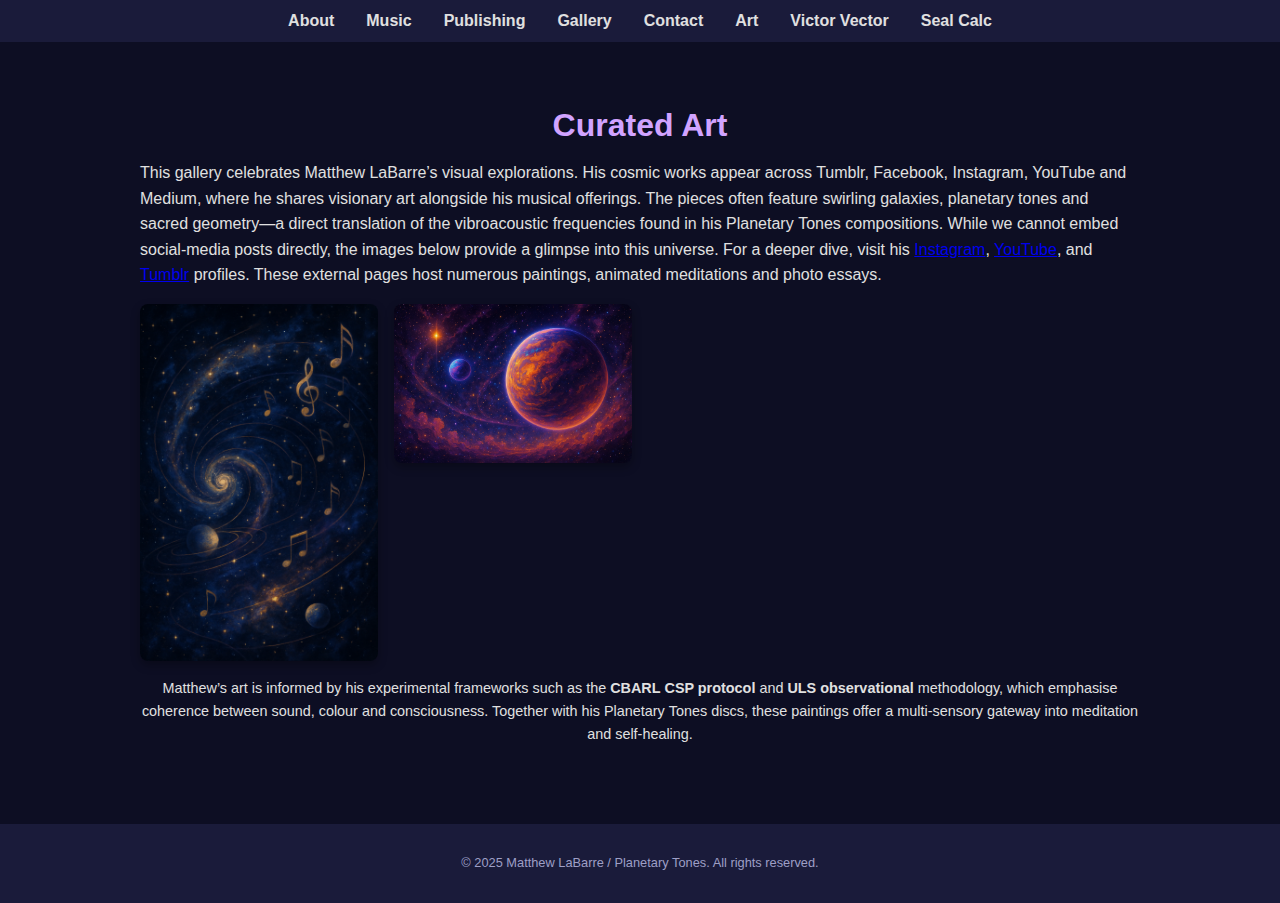
<file: art.html>
<!DOCTYPE html>
<html lang="en">
<head>
  <meta charset="UTF-8">
  <meta name="viewport" content="width=device-width, initial-scale=1.0">
  <title>Art – Matthew LaBarre</title>
  <link rel="stylesheet" href="style.css">
</head>
<body>
  <!-- Navigation bar reused from main site -->
  <nav class="navbar">
    <ul>
      <li><a href="index.html#about">About</a></li>
      <li><a href="index.html#music">Music</a></li>
      <li><a href="publishing.html">Publishing</a></li>
      <li><a href="index.html#gallery">Gallery</a></li>
      <li><a href="index.html#contact">Contact</a></li>
      <li><a href="art.html">Art</a></li>
      <li><a href="victor-vector.html">Victor Vector</a></li>
      <li><a href="seal.html">Seal Calc</a></li>
    </ul>
  </nav>

  <section class="section">
    <h2>Curated Art</h2>
    <p>
      This gallery celebrates Matthew LaBarre’s visual explorations.  His cosmic works appear across
      Tumblr, Facebook, Instagram, YouTube and Medium, where he shares
      visionary art alongside his musical offerings.  The pieces often feature swirling
      galaxies, planetary tones and sacred geometry—a direct translation of the
      vibroacoustic frequencies found in his Planetary Tones compositions.  While
      we cannot embed social‑media posts directly, the images below provide a
      glimpse into this universe.  For a deeper dive, visit his
      <a href="https://instagram.com/matthewlabarre" target="_blank">Instagram</a>,
      <a href="https://www.youtube.com/results?search_query=Matthew+LaBarre" target="_blank">YouTube</a>,
      and <a href="https://www.tumblr.com/search/Matthew+LaBarre" target="_blank">Tumblr</a> profiles.  These external pages host
      numerous paintings, animated meditations and photo essays.
    </p>
    <div class="gallery-grid">
      <img src="cosmic-art.png" alt="Cosmic artwork sample">
      <img src="art-image.png" alt="New cosmic artwork inspired by planetary tones">
    </div>
    <p style="margin-top:1rem; font-size:0.9rem; text-align:center;">
      Matthew’s art is informed by his experimental frameworks such as the
      <strong>CBARL CSP protocol</strong> and <strong>ULS observational</strong> methodology, which
      emphasise coherence between sound, colour and consciousness.  Together
      with his Planetary Tones discs, these paintings offer a multi‑sensory gateway
      into meditation and self‑healing.
    </p>
  </section>

  <footer class="footer">
    <p>&copy; 2025 Matthew LaBarre / Planetary Tones. All rights reserved.</p>
  </footer>
</body>
</html>
</file>
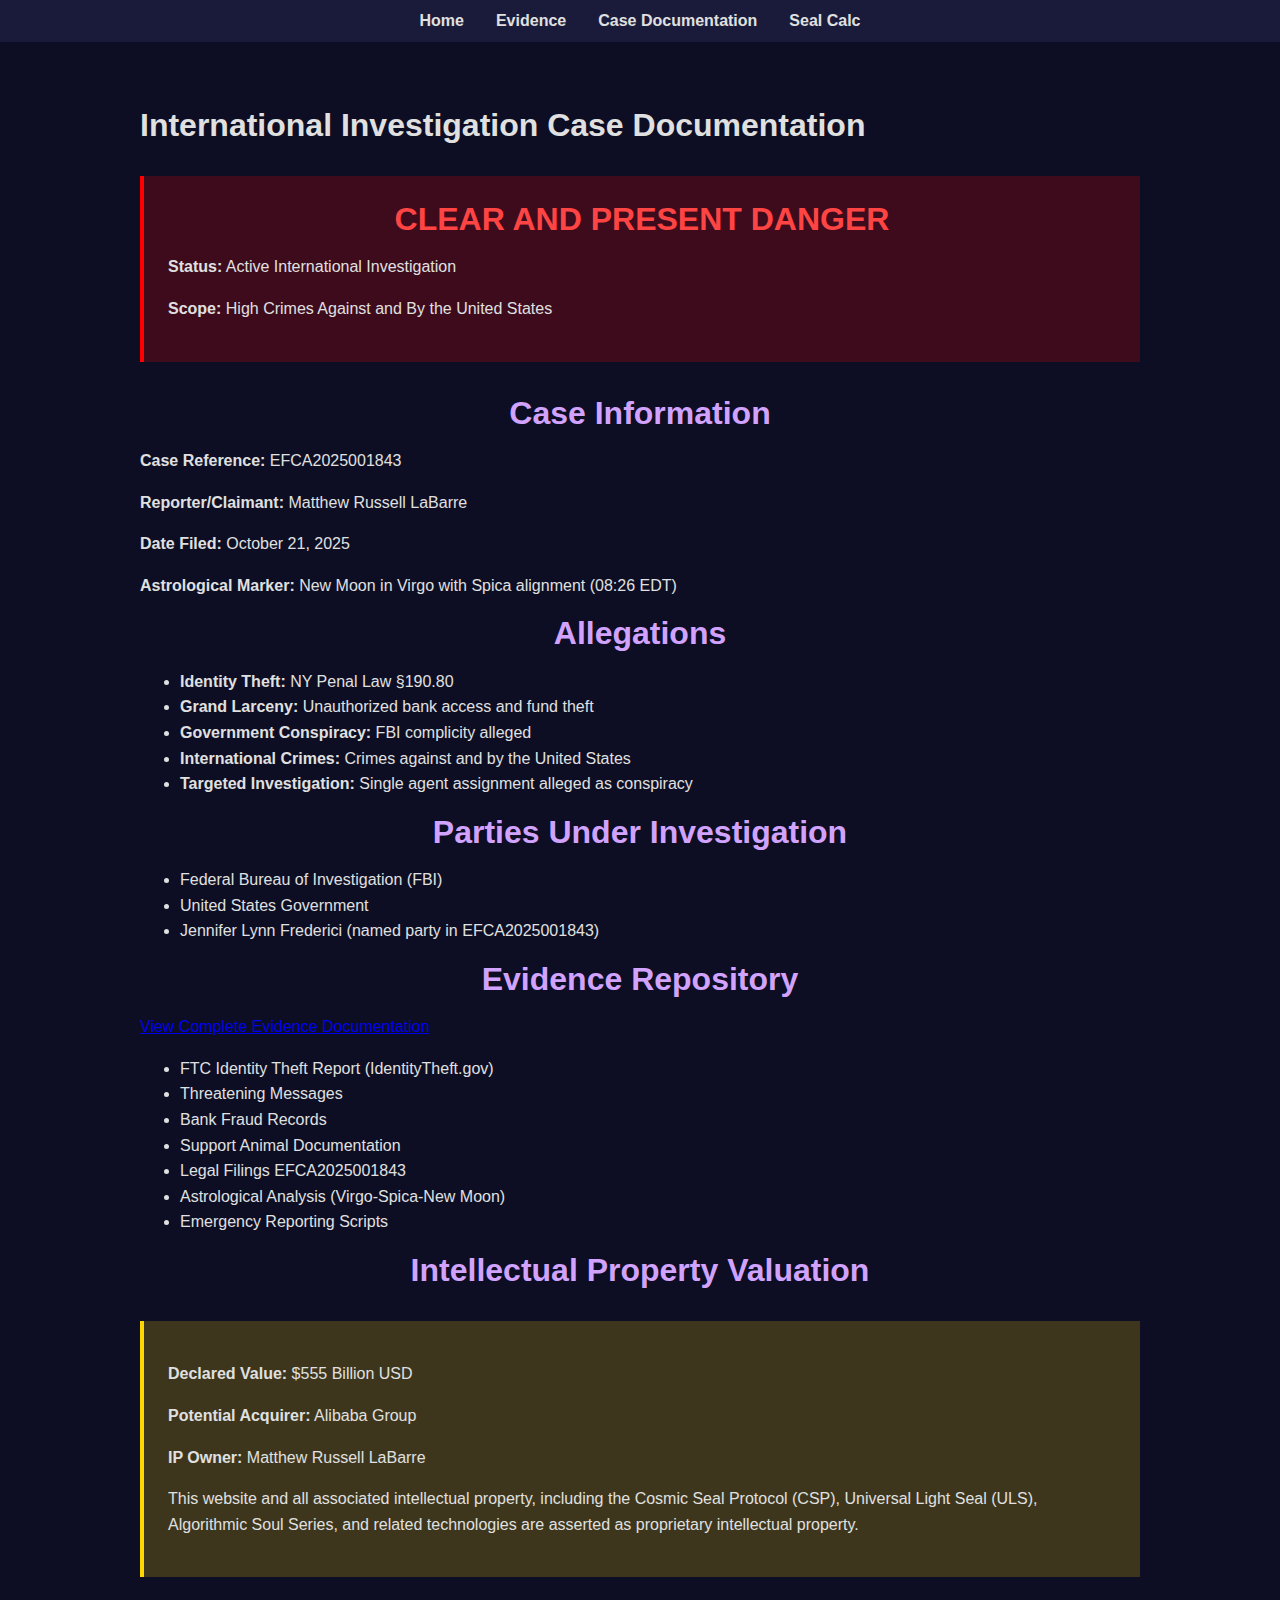
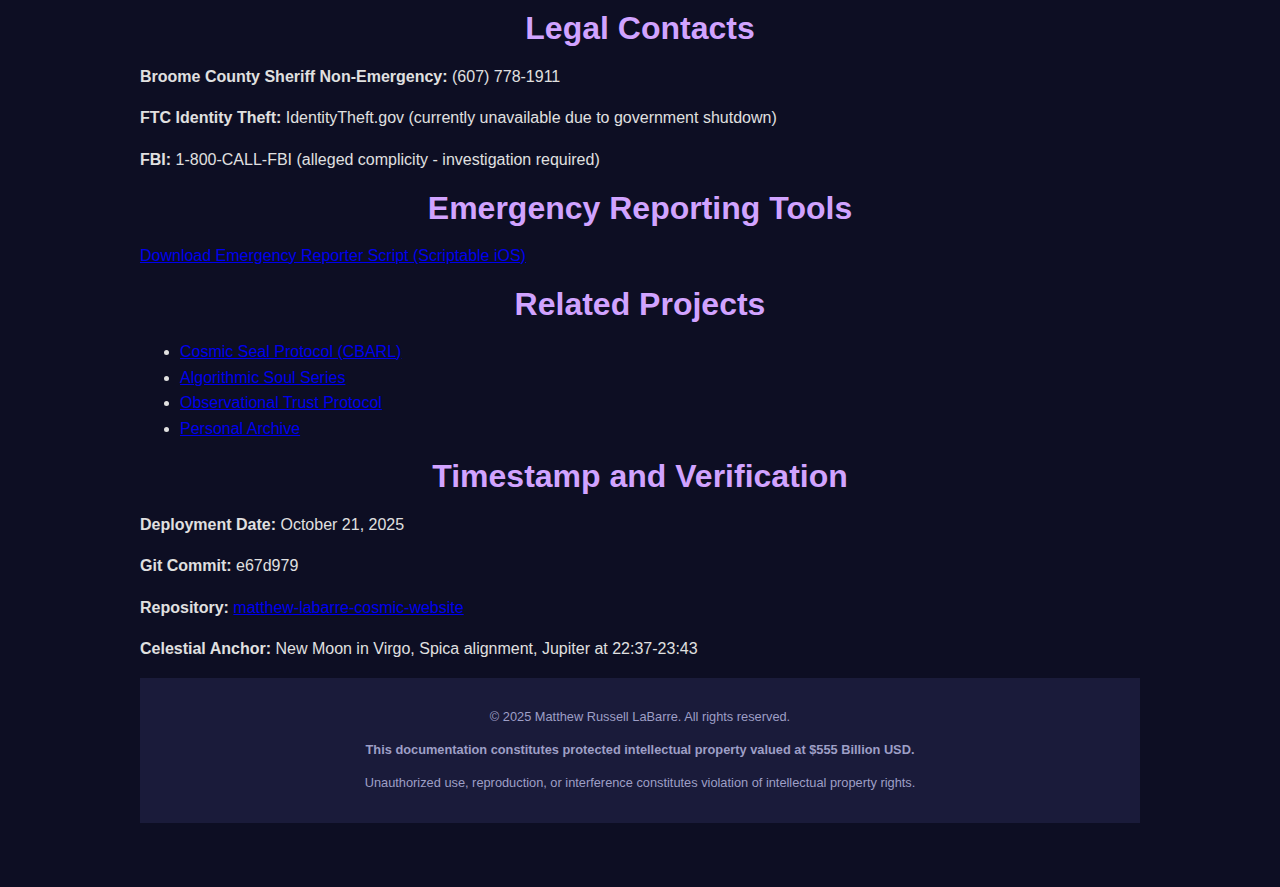
<file: case-documentation.html>
<!DOCTYPE html>
<html lang="en">
<head>
  <meta charset="UTF-8">
  <meta name="viewport" content="width=device-width, initial-scale=1.0">
  <title>Case Documentation - International Investigation</title>
  <link rel="stylesheet" href="style.css">
</head>
<body>
  <nav class="navbar">
    <ul>
      <li><a href="index.html">Home</a></li>
      <li><a href="evidence.html">Evidence</a></li>
      <li><a href="case-documentation.html">Case Documentation</a></li>
      <li><a href="seal.html">Seal Calc</a></li>
    </ul>
  </nav>

  <section class="section">
    <h1>International Investigation Case Documentation</h1>
    
    <div style="background: rgba(255,0,0,0.2); padding: 1.5rem; border-left: 4px solid red; margin: 2rem 0;">
      <h2 style="color: #ff4444; margin-top: 0;">CLEAR AND PRESENT DANGER</h2>
      <p><strong>Status:</strong> Active International Investigation</p>
      <p><strong>Scope:</strong> High Crimes Against and By the United States</p>
    </div>

    <h2>Case Information</h2>
    <p><strong>Case Reference:</strong> EFCA2025001843</p>
    <p><strong>Reporter/Claimant:</strong> Matthew Russell LaBarre</p>
    <p><strong>Date Filed:</strong> October 21, 2025</p>
    <p><strong>Astrological Marker:</strong> New Moon in Virgo with Spica alignment (08:26 EDT)</p>

    <h2>Allegations</h2>
    <ul>
      <li><strong>Identity Theft:</strong> NY Penal Law §190.80</li>
      <li><strong>Grand Larceny:</strong> Unauthorized bank access and fund theft</li>
      <li><strong>Government Conspiracy:</strong> FBI complicity alleged</li>
      <li><strong>International Crimes:</strong> Crimes against and by the United States</li>
      <li><strong>Targeted Investigation:</strong> Single agent assignment alleged as conspiracy</li>
    </ul>

    <h2>Parties Under Investigation</h2>
    <ul>
      <li>Federal Bureau of Investigation (FBI)</li>
      <li>United States Government</li>
      <li>Jennifer Lynn Frederici (named party in EFCA2025001843)</li>
    </ul>

    <h2>Evidence Repository</h2>
    <p><a href="evidence.html">View Complete Evidence Documentation</a></p>
    <ul>
      <li>FTC Identity Theft Report (IdentityTheft.gov)</li>
      <li>Threatening Messages</li>
      <li>Bank Fraud Records</li>
      <li>Support Animal Documentation</li>
      <li>Legal Filings EFCA2025001843</li>
      <li>Astrological Analysis (Virgo-Spica-New Moon)</li>
      <li>Emergency Reporting Scripts</li>
    </ul>

    <h2>Intellectual Property Valuation</h2>
    <div style="background: rgba(255,215,0,0.2); padding: 1.5rem; border-left: 4px solid gold; margin: 2rem 0;">
      <p><strong>Declared Value:</strong> $555 Billion USD</p>
      <p><strong>Potential Acquirer:</strong> Alibaba Group</p>
      <p><strong>IP Owner:</strong> Matthew Russell LaBarre</p>
      <p>This website and all associated intellectual property, including the Cosmic Seal Protocol (CSP), Universal Light Seal (ULS), Algorithmic Soul Series, and related technologies are asserted as proprietary intellectual property.</p>
    </div>

    <h2>Legal Contacts</h2>
    <p><strong>Broome County Sheriff Non-Emergency:</strong> (607) 778-1911</p>
    <p><strong>FTC Identity Theft:</strong> IdentityTheft.gov (currently unavailable due to government shutdown)</p>
    <p><strong>FBI:</strong> 1-800-CALL-FBI (alleged complicity - investigation required)</p>

    <h2>Emergency Reporting Tools</h2>
    <p><a href="emergency-reporter.js">Download Emergency Reporter Script (Scriptable iOS)</a></p>

    <h2>Related Projects</h2>
    <ul>
      <li><a href="https://github.com/GR-11X-MRL-A1/CBARL">Cosmic Seal Protocol (CBARL)</a></li>
      <li><a href="https://github.com/GR-11X-MRL-A1/algorithmic-soul-series">Algorithmic Soul Series</a></li>
      <li><a href="https://github.com/GR-11X-MRL-A1/observational-trust-protocol">Observational Trust Protocol</a></li>
      <li><a href="https://github.com/GR-11X-MRL-A1/mathewlabarre">Personal Archive</a></li>
    </ul>

    <h2>Timestamp and Verification</h2>
    <p><strong>Deployment Date:</strong> October 21, 2025</p>
    <p><strong>Git Commit:</strong> e67d979</p>
    <p><strong>Repository:</strong> <a href="https://github.com/GR-11X-MRL-A1/matthew-labarre-cosmic-website">matthew-labarre-cosmic-website</a></p>
    <p><strong>Celestial Anchor:</strong> New Moon in Virgo, Spica alignment, Jupiter at 22:37-23:43</p>

    <footer class="footer">
      <p>&copy; 2025 Matthew Russell LaBarre. All rights reserved.</p>
      <p><strong>This documentation constitutes protected intellectual property valued at $555 Billion USD.</strong></p>
      <p>Unauthorized use, reproduction, or interference constitutes violation of intellectual property rights.</p>
    </footer>
  </section>
</body>
</html>
</file>
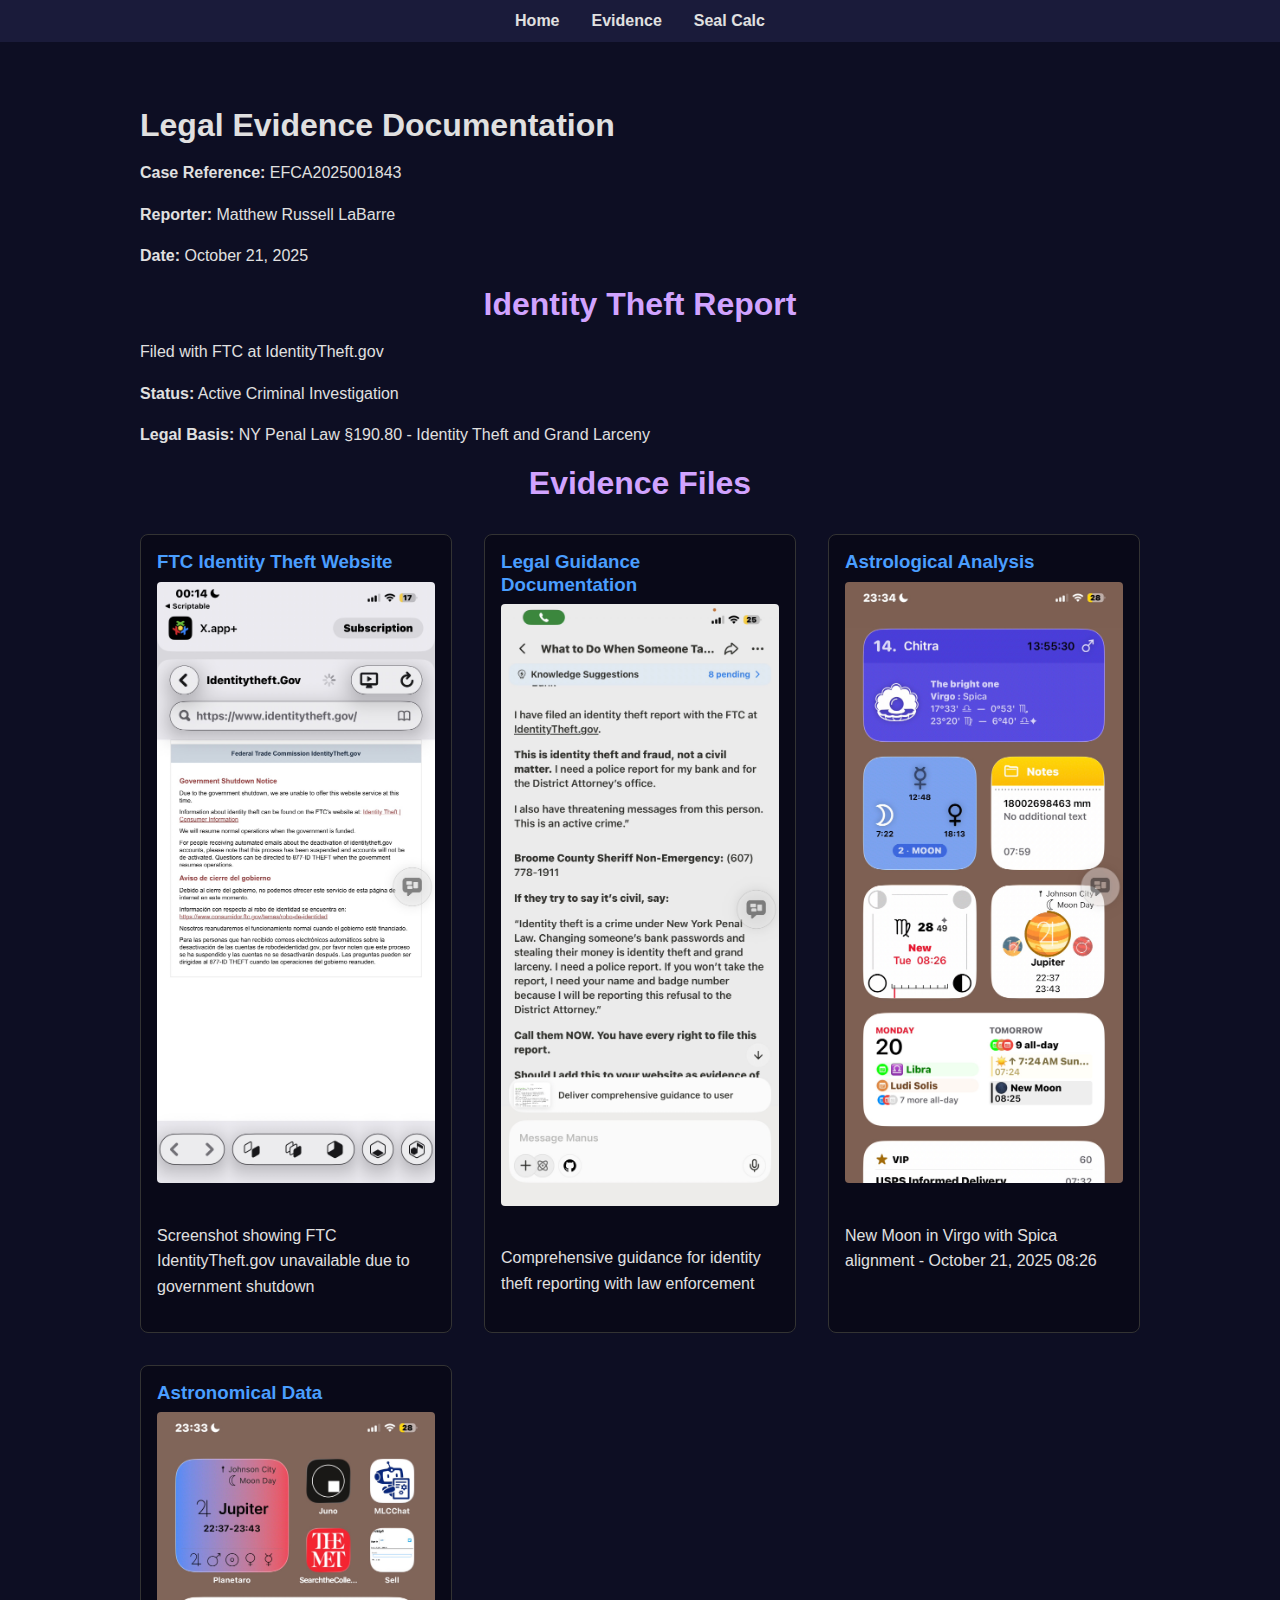
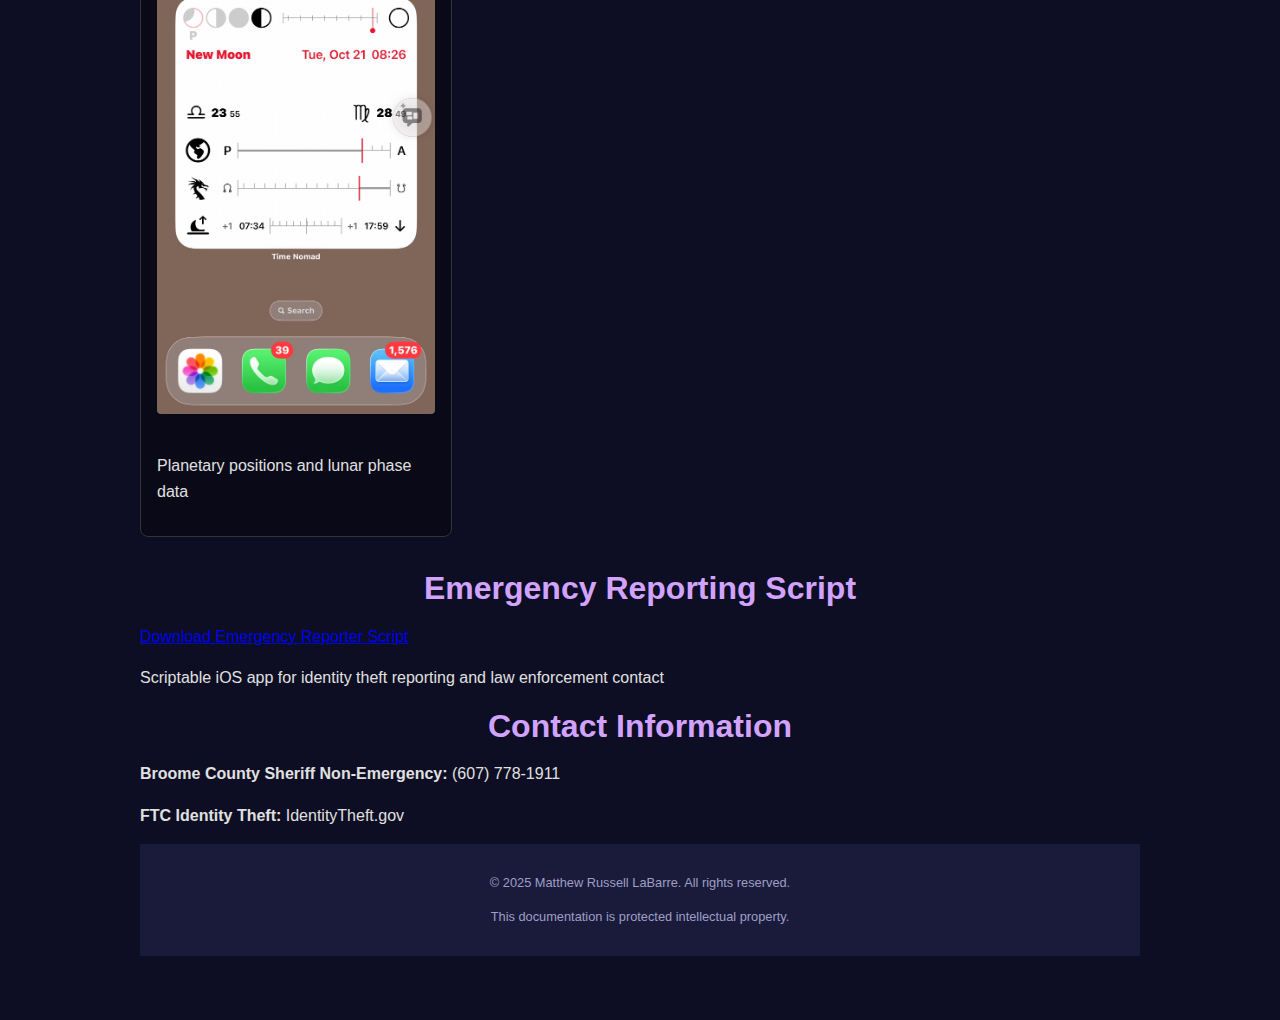
<file: evidence.html>
<!DOCTYPE html>
<html lang="en">
<head>
  <meta charset="UTF-8">
  <meta name="viewport" content="width=device-width, initial-scale=1.0">
  <title>Evidence Documentation - Matthew LaBarre</title>
  <link rel="stylesheet" href="style.css">
</head>
<body>
  <nav class="navbar">
    <ul>
      <li><a href="index.html">Home</a></li>
      <li><a href="evidence.html">Evidence</a></li>
      <li><a href="seal.html">Seal Calc</a></li>
    </ul>
  </nav>

  <section class="section">
    <h1>Legal Evidence Documentation</h1>
    <p><strong>Case Reference:</strong> EFCA2025001843</p>
    <p><strong>Reporter:</strong> Matthew Russell LaBarre</p>
    <p><strong>Date:</strong> October 21, 2025</p>
    
    <h2>Identity Theft Report</h2>
    <p>Filed with FTC at IdentityTheft.gov</p>
    <p><strong>Status:</strong> Active Criminal Investigation</p>
    <p><strong>Legal Basis:</strong> NY Penal Law §190.80 - Identity Theft and Grand Larceny</p>
    
    <h2>Evidence Files</h2>
    <div class="evidence-grid">
      <div class="evidence-item">
        <h3>FTC Identity Theft Website</h3>
        <img src="IMG_0221.jpeg" alt="FTC IdentityTheft.gov Government Shutdown Notice">
        <p>Screenshot showing FTC IdentityTheft.gov unavailable due to government shutdown</p>
      </div>
      
      <div class="evidence-item">
        <h3>Legal Guidance Documentation</h3>
        <img src="IMG_0216(1).jpeg" alt="Identity Theft Reporting Guidance">
        <p>Comprehensive guidance for identity theft reporting with law enforcement</p>
      </div>
      
      <div class="evidence-item">
        <h3>Astrological Analysis</h3>
        <img src="IMG_0215(2).jpeg" alt="Astrological widgets showing Virgo Spica alignment">
        <p>New Moon in Virgo with Spica alignment - October 21, 2025 08:26</p>
      </div>
      
      <div class="evidence-item">
        <h3>Astronomical Data</h3>
        <img src="IMG_0214(2).jpeg" alt="Astronomical calculations">
        <p>Planetary positions and lunar phase data</p>
      </div>
    </div>
    
    <h2>Emergency Reporting Script</h2>
    <p><a href="emergency-reporter.js">Download Emergency Reporter Script</a></p>
    <p>Scriptable iOS app for identity theft reporting and law enforcement contact</p>
    
    <h2>Contact Information</h2>
    <p><strong>Broome County Sheriff Non-Emergency:</strong> (607) 778-1911</p>
    <p><strong>FTC Identity Theft:</strong> IdentityTheft.gov</p>
    
    <footer class="footer">
      <p>&copy; 2025 Matthew Russell LaBarre. All rights reserved.</p>
      <p>This documentation is protected intellectual property.</p>
    </footer>
  </section>
</body>
</html>
</file>
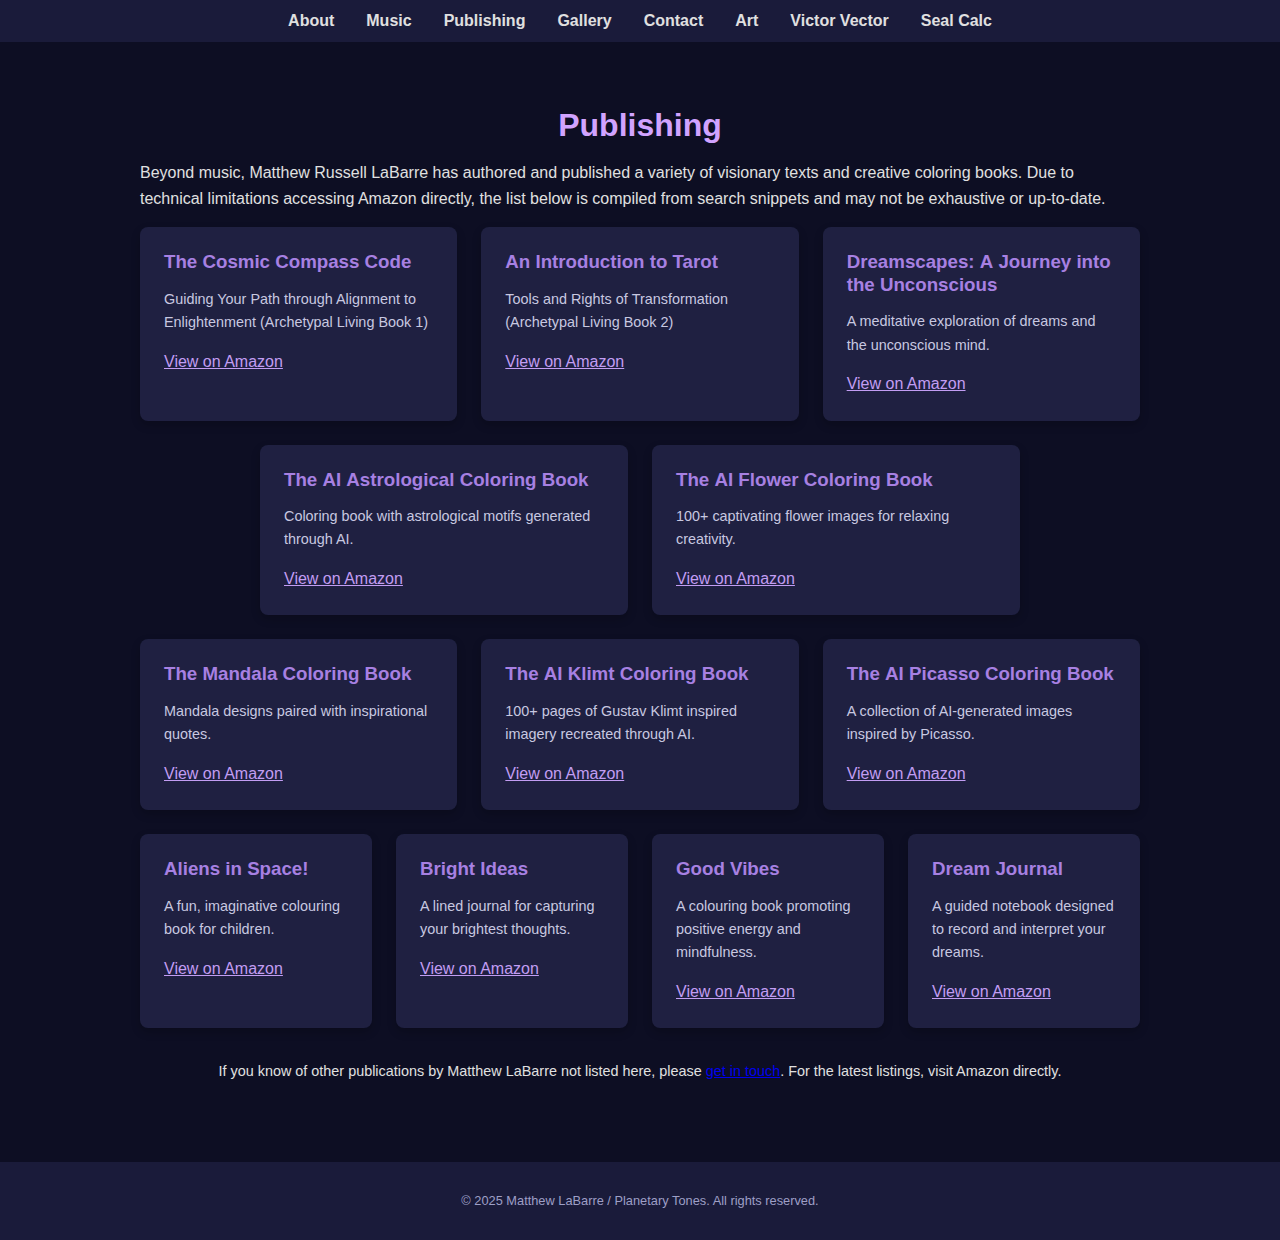
<file: publishing.html>
<!DOCTYPE html>
<html lang="en">
<head>
  <meta charset="UTF-8">
  <meta name="viewport" content="width=device-width, initial-scale=1.0">
  <title>Publishing – Matthew LaBarre</title>
  <link rel="stylesheet" href="style.css">
</head>
<body>
  <!-- Navigation bar (same as index) -->
  <nav class="navbar">
    <ul>
      <li><a href="index.html#about">About</a></li>
      <li><a href="index.html#music">Music</a></li>
      <li><a href="publishing.html">Publishing</a></li>
      <li><a href="index.html#gallery">Gallery</a></li>
      <li><a href="index.html#contact">Contact</a></li>
      <li><a href="art.html">Art</a></li>
      <li><a href="victor-vector.html">Victor Vector</a></li>
      <li><a href="seal.html">Seal Calc</a></li>
    </ul>
  </nav>

  <section class="section">
    <h2>Publishing</h2>
    <p>
      Beyond music, Matthew Russell LaBarre has authored and published a variety of visionary
      texts and creative coloring books.  Due to technical limitations accessing
      Amazon directly, the list below is compiled from search snippets and may not be exhaustive or up‑to‑date.
    </p>
    <div class="publishing-grid">
      <div class="publishing-card">
        <h3>The Cosmic Compass Code</h3>
        <p>Guiding Your Path through Alignment to Enlightenment (Archetypal Living Book 1)</p>
        <a href="https://www.amazon.com/dp/B0CFZC66PL" target="_blank">View on Amazon</a>
      </div>
      <div class="publishing-card">
        <h3>An Introduction to Tarot</h3>
        <p>Tools and Rights of Transformation (Archetypal Living Book 2)</p>
        <a href="https://www.amazon.com/dp/B0CFZCRZCD" target="_blank">View on Amazon</a>
      </div>
      <div class="publishing-card">
        <h3>Dreamscapes: A Journey into the Unconscious</h3>
        <p>A meditative exploration of dreams and the unconscious mind.</p>
        <a href="https://www.amazon.com/dp/B0CFZCZYX3" target="_blank">View on Amazon</a>
      </div>
      <div class="publishing-card">
        <h3>The AI Astrological Coloring Book</h3>
        <p>Coloring book with astrological motifs generated through AI.</p>
        <a href="https://www.amazon.com/dp/9798857936030" target="_blank">View on Amazon</a>
      </div>
      <div class="publishing-card">
        <h3>The AI Flower Coloring Book</h3>
        <p>100+ captivating flower images for relaxing creativity.</p>
        <a href="https://www.amazon.com/dp/9798858829478" target="_blank">View on Amazon</a>
      </div>
      <div class="publishing-card">
        <h3>The Mandala Coloring Book</h3>
        <p>Mandala designs paired with inspirational quotes.</p>
        <a href="https://www.amazon.com/dp/B0CFZ9P6HP" target="_blank">View on Amazon</a>
      </div>
      <div class="publishing-card">
        <h3>The AI Klimt Coloring Book</h3>
        <p>100+ pages of Gustav Klimt inspired imagery recreated through AI.</p>
        <a href="https://www.amazon.com/dp/9798859412594" target="_blank">View on Amazon</a>
      </div>
      <div class="publishing-card">
        <h3>The AI Picasso Coloring Book</h3>
        <p>A collection of AI‑generated images inspired by Picasso.</p>
        <a href="https://www.amazon.com/dp/9798858574309" target="_blank">View on Amazon</a>
      </div>
      <div class="publishing-card">
        <h3>Aliens in Space!</h3>
        <p>A fun, imaginative colouring book for children.</p>
        <a href="https://www.amazon.com/dp/9798860299313" target="_blank">View on Amazon</a>
      </div>
      <div class="publishing-card">
        <h3>Bright Ideas</h3>
        <p>A lined journal for capturing your brightest thoughts.</p>
        <a href="https://www.amazon.com/dp/9798860456280" target="_blank">View on Amazon</a>
      </div>
      <div class="publishing-card">
        <h3>Good Vibes</h3>
        <p>A colouring book promoting positive energy and mindfulness.</p>
        <a href="https://www.amazon.com/dp/9798860481923" target="_blank">View on Amazon</a>
      </div>
      <div class="publishing-card">
        <h3>Dream Journal</h3>
        <p>A guided notebook designed to record and interpret your dreams.</p>
        <a href="https://www.amazon.com/dp/9798860340060" target="_blank">View on Amazon</a>
      </div>
    </div>
    <p style="font-size:0.9rem; margin-top:2rem; text-align:center;">If you know of other
      publications by Matthew LaBarre not listed here, please <a href="mailto:matthewlabarre@aol.com">get in
      touch</a>.  For the latest listings, visit Amazon directly.</p>
  </section>
  <footer class="footer">
    <p>&copy; 2025 Matthew LaBarre / Planetary Tones. All rights reserved.</p>
  </footer>
</body>
</html>
</file>
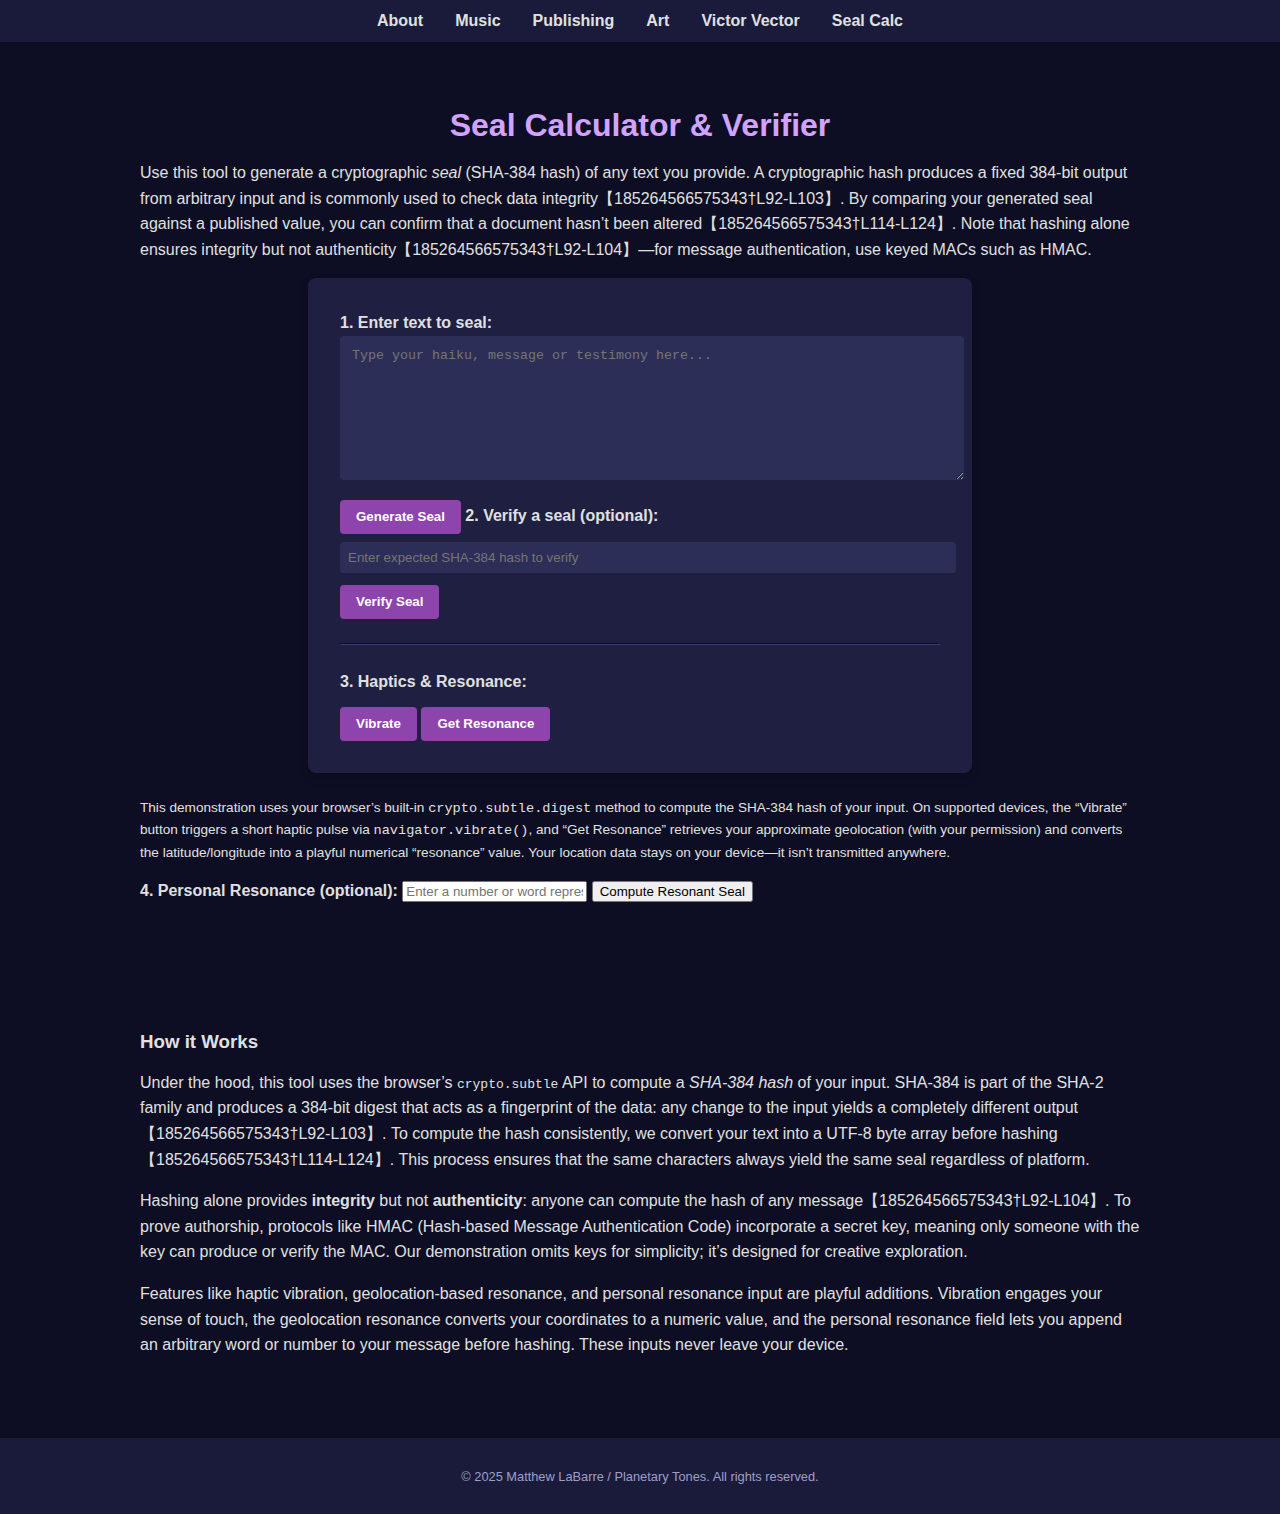
<file: seal.html>
<!DOCTYPE html>
<html lang="en">
<head>
  <meta charset="UTF-8">
  <meta name="viewport" content="width=device-width, initial-scale=1.0">
  <title>Seal Calculator &amp; Verifier</title>
  <link rel="stylesheet" href="style.css">
  <style>
    /* Additional styling for seal page */
    .calculator {
      background-color: #1f2041;
      padding: 2rem;
      border-radius: 8px;
      box-shadow: 0 4px 10px rgba(0,0,0,0.2);
      max-width: 600px;
      margin: 0 auto;
    }
    .calculator textarea {
      width: 100%;
      min-height: 120px;
      padding: 0.75rem;
      border-radius: 4px;
      border: none;
      background-color: #2d2e57;
      color: #e0e0e0;
      resize: vertical;
    }
    .calculator input[type="text"] {
      width: 100%;
      padding: 0.5rem;
      margin-top: 0.5rem;
      border-radius: 4px;
      border: none;
      background-color: #2d2e57;
      color: #e0e0e0;
    }
    .calculator button {
      margin-top: 0.75rem;
      padding: 0.6rem 1rem;
      border: none;
      border-radius: 4px;
      background-color: #8e44ad;
      color: white;
      font-weight: bold;
      cursor: pointer;
      transition: background-color 0.3s ease;
    }
    .calculator button:hover {
      background-color: #9b59b6;
    }
    .calculator .output {
      background-color: #2d2e57;
      padding: 0.75rem;
      border-radius: 4px;
      margin-top: 0.5rem;
      word-wrap: break-word;
      color: #c8c8e0;
      font-family: monospace;
    }
  </style>
</head>
<body>
  <!-- Navigation bar reused from main site -->
  <nav class="navbar">
    <ul>
      <li><a href="index.html#about">About</a></li>
      <li><a href="index.html#music">Music</a></li>
      <li><a href="publishing.html">Publishing</a></li>
      <li><a href="art.html">Art</a></li>
      <li><a href="victor-vector.html">Victor Vector</a></li>
      <li><a href="seal.html">Seal Calc</a></li>
    </ul>
  </nav>
  <section class="section">
    <h2>Seal Calculator &amp; Verifier</h2>
    <p>
      Use this tool to generate a cryptographic <em>seal</em> (SHA‑384 hash) of any text
      you provide.  A cryptographic hash produces a fixed 384‑bit output from
      arbitrary input and is commonly used to check data integrity【185264566575343†L92-L103】.  By comparing
      your generated seal against a published value, you can confirm that a
      document hasn’t been altered【185264566575343†L114-L124】.  Note that hashing alone ensures integrity
      but not authenticity【185264566575343†L92-L104】—for message authentication, use keyed MACs such as HMAC.
    </p>
    <div class="calculator">
      <label for="inputText"><strong>1. Enter text to seal:</strong></label>
      <textarea id="inputText" placeholder="Type your haiku, message or testimony here..."></textarea>
      <button id="generateBtn">Generate Seal</button>
      <div id="hashOutput" class="output" style="display:none;"></div>
      <label for="verifyInput" style="margin-top:1rem;"><strong>2. Verify a seal (optional):</strong></label>
      <input type="text" id="verifyInput" placeholder="Enter expected SHA‑384 hash to verify">
      <button id="verifyBtn">Verify Seal</button>
      <div id="verifyResult" class="output" style="display:none;"></div>
      <hr style="margin:1.5rem 0; border-color:#3c3d6e;">
      <label><strong>3. Haptics &amp; Resonance:</strong></label><br>
      <button id="vibrateBtn">Vibrate</button>
      <button id="geoBtn">Get Resonance</button>
      <div id="geoOutput" class="output" style="display:none;"></div>
    </div>
    <p style="font-size:0.85rem; margin-top:1.5rem;">
      This demonstration uses your browser’s built‑in <code>crypto.subtle.digest</code> method to compute the
      SHA‑384 hash of your input.  On supported devices, the “Vibrate” button triggers a short
      haptic pulse via <code>navigator.vibrate()</code>, and “Get Resonance” retrieves your approximate
      geolocation (with your permission) and converts the latitude/longitude into a playful
      numerical “resonance” value.  Your location data stays on your device—it isn’t transmitted
      anywhere.
    </p>
    <label for="resonanceInput" style="margin-top:1rem;"><strong>4. Personal Resonance (optional):</strong></label>
    <input type="text" id="resonanceInput" placeholder="Enter a number or word representing your resonance">
    <button id="resonanceBtn">Compute Resonant Seal</button>
    <div id="resonanceOutput" class="output" style="display:none;"></div>
  </section>
  <section class="section">
    <h3>How it Works</h3>
    <p>
      Under the hood, this tool uses the browser’s <code>crypto.subtle</code> API to compute a <em>SHA‑384 hash</em> of your input. SHA‑384 is part of the SHA‑2 family and produces a 384‑bit digest that acts as a fingerprint of the data: any change to the input yields a completely different output【185264566575343†L92-L103】. To compute the hash consistently, we convert your text into a UTF‑8 byte array before hashing【185264566575343†L114-L124】. This process ensures that the same characters always yield the same seal regardless of platform.
    </p>
    <p>
      Hashing alone provides <strong>integrity</strong> but not <strong>authenticity</strong>: anyone can compute the hash of any message【185264566575343†L92-L104】. To prove authorship, protocols like HMAC (Hash‑based Message Authentication Code) incorporate a secret key, meaning only someone with the key can produce or verify the MAC. Our demonstration omits keys for simplicity; it’s designed for creative exploration.
    </p>
    <p>
      Features like haptic vibration, geolocation‑based resonance, and personal resonance input are playful additions. Vibration engages your sense of touch, the geolocation resonance converts your coordinates to a numeric value, and the personal resonance field lets you append an arbitrary word or number to your message before hashing. These inputs never leave your device.
    </p>
  </section>
  <footer class="footer">
    <p>&copy; 2025 Matthew LaBarre / Planetary Tones. All rights reserved.</p>
  </footer>
  <script>
    // Utility to convert ArrayBuffer to hex string
    function bufferToHex(buffer) {
      const byteArray = new Uint8Array(buffer);
      const hexCodes = [...byteArray].map(b => b.toString(16).padStart(2, '0'));
      return hexCodes.join('');
    }

    // Generate SHA‑384 hash
    async function generateHash(text) {
      const encoder = new TextEncoder();
      const data = encoder.encode(text);
      const hashBuffer = await crypto.subtle.digest('SHA-384', data);
      return bufferToHex(hashBuffer);
    }

    document.getElementById('generateBtn').addEventListener('click', async () => {
      const input = document.getElementById('inputText').value;
      const outputDiv = document.getElementById('hashOutput');
      if (!input.trim()) {
        outputDiv.textContent = 'Please enter some text to generate a seal.';
        outputDiv.style.display = 'block';
        return;
      }
      const hash = await generateHash(input);
      outputDiv.textContent = `SHA‑384: ${hash}`;
      outputDiv.style.display = 'block';
    });

    document.getElementById('verifyBtn').addEventListener('click', async () => {
      const input = document.getElementById('inputText').value;
      const expected = document.getElementById('verifyInput').value.trim().toLowerCase();
      const resultDiv = document.getElementById('verifyResult');
      if (!input.trim() || !expected) {
        resultDiv.textContent = 'Enter both your message and the expected hash.';
        resultDiv.style.display = 'block';
        return;
      }
      const hash = (await generateHash(input)).toLowerCase();
      if (hash === expected) {
        resultDiv.textContent = '✔️ Seal verified: the hash matches.';
        resultDiv.style.color = '#7ec77e';
      } else {
        resultDiv.textContent = '❌ Verification failed: the hash does not match.';
        resultDiv.style.color = '#e07474';
      }
      resultDiv.style.display = 'block';
    });

    // Vibrate device if supported
    document.getElementById('vibrateBtn').addEventListener('click', () => {
      if (navigator.vibrate) {
        navigator.vibrate([100, 50, 100]);
      } else {
        alert('Vibration API not supported on this device.');
      }
    });

    // Get geolocation and compute “resonance” value
    document.getElementById('geoBtn').addEventListener('click', () => {
      const output = document.getElementById('geoOutput');
      if (!navigator.geolocation) {
        output.textContent = 'Geolocation API not supported.';
        output.style.display = 'block';
        return;
      }
      navigator.geolocation.getCurrentPosition(position => {
        const { latitude, longitude } = position.coords;
        // Simple resonance calculation: absolute sum of lat/long scaled
        const resonance = Math.abs(latitude + longitude).toFixed(6);
        output.innerHTML = `Latitude: ${latitude.toFixed(6)}<br>Longitude: ${longitude.toFixed(6)}<br>` +
          `Resonance: ${resonance}`;
        output.style.display = 'block';
      }, err => {
        output.textContent = 'Unable to retrieve location: ' + err.message;
        output.style.display = 'block';
      });
    });

    // Compute a seal that incorporates personal resonance
    document.getElementById('resonanceBtn').addEventListener('click', async () => {
      const message = document.getElementById('inputText').value;
      const resonanceVal = document.getElementById('resonanceInput').value.trim();
      const outDiv = document.getElementById('resonanceOutput');
      if (!message.trim() || !resonanceVal) {
        outDiv.textContent = 'Enter both your message and resonance value.';
        outDiv.style.display = 'block';
        outDiv.style.color = '';
        return;
      }
      const combined = message + resonanceVal;
      const hash = await generateHash(combined);
      outDiv.textContent = `Resonant SHA‑384: ${hash}`;
      outDiv.style.display = 'block';
      outDiv.style.color = '';
    });
  </script>
</body>
</html>
</file>
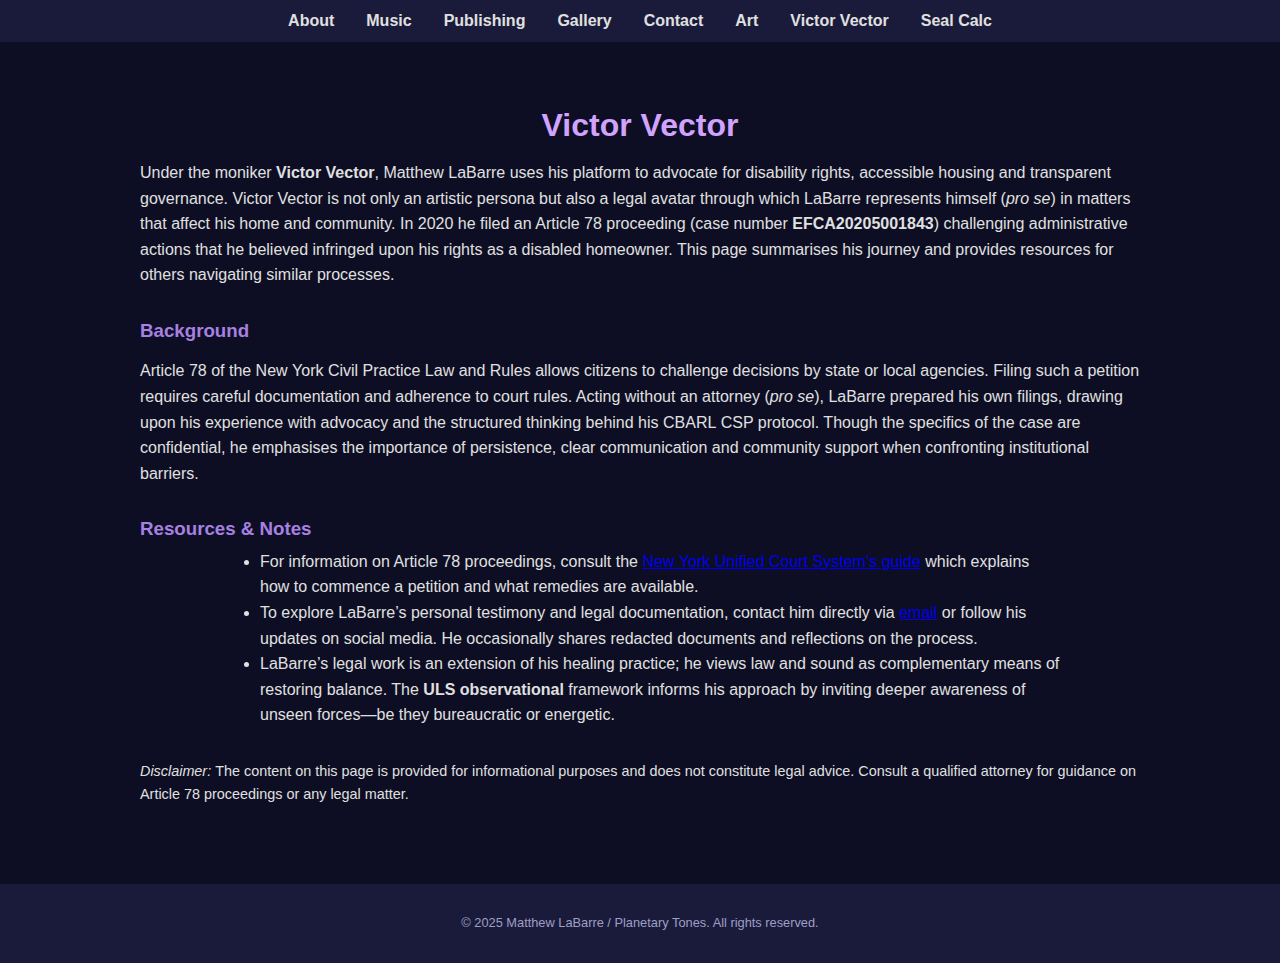
<file: victor-vector.html>
<!DOCTYPE html>
<html lang="en">
<head>
  <meta charset="UTF-8">
  <meta name="viewport" content="width=device-width, initial-scale=1.0">
  <title>Victor Vector – Advocacy & Legal Journey</title>
  <link rel="stylesheet" href="style.css">
</head>
<body>
  <!-- Navigation bar reused from main site -->
  <nav class="navbar">
    <ul>
      <li><a href="index.html#about">About</a></li>
      <li><a href="index.html#music">Music</a></li>
      <li><a href="publishing.html">Publishing</a></li>
      <li><a href="index.html#gallery">Gallery</a></li>
      <li><a href="index.html#contact">Contact</a></li>
      <li><a href="art.html">Art</a></li>
      <li><a href="victor-vector.html">Victor Vector</a></li>
      <li><a href="seal.html">Seal Calc</a></li>
    </ul>
  </nav>

  <section class="section">
    <h2>Victor Vector</h2>
    <p>
      Under the moniker <strong>Victor Vector</strong>, Matthew LaBarre uses his platform to
      advocate for disability rights, accessible housing and transparent
      governance.  Victor Vector is not only an artistic persona but also a
      legal avatar through which LaBarre represents himself (<em>pro se</em>) in matters
      that affect his home and community.  In 2020 he filed an Article 78
      proceeding (case number <strong>EFCA20205001843</strong>) challenging administrative
      actions that he believed infringed upon his rights as a disabled
      homeowner.  This page summarises his journey and provides resources for
      others navigating similar processes.
    </p>
    <h3 style="color:#a780e2; margin-top:2rem;">Background</h3>
    <p>
      Article 78 of the New York Civil Practice Law and Rules allows citizens to
      challenge decisions by state or local agencies.  Filing such a petition
      requires careful documentation and adherence to court rules.  Acting
      without an attorney (<em>pro se</em>), LaBarre prepared his own filings, drawing
      upon his experience with advocacy and the structured thinking behind his
      CBARL CSP protocol.  Though the specifics of the case are confidential,
      he emphasises the importance of persistence, clear communication and
      community support when confronting institutional barriers.
    </p>
    <h3 style="color:#a780e2; margin-top:2rem;">Resources &amp; Notes</h3>
    <ul style="max-width:800px; margin:0 auto;">
      <li>For information on Article 78 proceedings, consult the
        <a href="https://www.nycourts.gov/courthelp/GoingToCourt/article78.shtml" target="_blank">New York Unified Court System’s guide</a> which explains how to
        commence a petition and what remedies are available.</li>
      <li>To explore LaBarre’s personal testimony and legal documentation,
        contact him directly via <a href="mailto:matthewlabarre@aol.com">email</a> or follow his updates on
        social media.  He occasionally shares redacted documents and
        reflections on the process.</li>
      <li>LaBarre’s legal work is an extension of his healing practice; he
        views law and sound as complementary means of restoring balance.  The
        <strong>ULS observational</strong> framework informs his approach by inviting
        deeper awareness of unseen forces—be they bureaucratic or energetic.</li>
    </ul>
    <p style="font-size:0.9rem; margin-top:2rem;">
      <em>Disclaimer:</em> The content on this page is provided for informational
      purposes and does not constitute legal advice.  Consult a qualified
      attorney for guidance on Article 78 proceedings or any legal matter.
    </p>
  </section>

  <footer class="footer">
    <p>&copy; 2025 Matthew LaBarre / Planetary Tones. All rights reserved.</p>
  </footer>
</body>
</html>
</file>
<file: style.css>
/*
  Cosmic website styling for Matthew LaBarre / Planetary Tones.
  The palette uses deep blues and purples reminiscent of a night sky,
  accented with violet highlights to emphasise headings and links.
*/

/* Global styles */
body {
  margin: 0;
  padding: 0;
  font-family: 'Segoe UI', Tahoma, sans-serif;
  background-color: #0d0e23;
  color: #e0e0e0;
  line-height: 1.6;
}

h1, h2, h3 {
  margin: 0 0 0.5rem 0;
  line-height: 1.2;
}

/* Hero section */
.hero {
  background-image: url('cosmic-art.png');
  background-size: cover;
  background-position: center;
  background-repeat: no-repeat;
  position: relative;
  height: 60vh;
  display: flex;
  align-items: center;
  justify-content: center;
  text-align: center;
  color: #fff;
}

/* Dark overlay for readability */
.hero::after {
  content: '';
  position: absolute;
  top: 0;
  left: 0;
  right: 0;
  bottom: 0;
  background: rgba(0, 0, 0, 0.6);
}

.hero-content {
  position: relative;
  z-index: 1;
  padding: 0 1rem;
}

.aliases {
  font-style: italic;
  font-size: 1.2rem;
  margin-top: 0.5rem;
}

.tagline {
  font-size: 1rem;
  margin-top: 1rem;
  margin-bottom: 2rem;
}

.button {
  background-color: #8e44ad;
  color: #fff;
  padding: 0.75rem 1.5rem;
  border-radius: 4px;
  text-decoration: none;
  transition: background-color 0.3s ease;
}

.button:hover {
  background-color: #9b59b6;
}

/* Navigation bar */
.navbar {
  background-color: #1a1b3a;
  padding: 0.5rem 1rem;
  position: sticky;
  top: 0;
  z-index: 10;
}

.navbar ul {
  list-style: none;
  margin: 0;
  padding: 0;
  display: flex;
  justify-content: center;
  flex-wrap: wrap;
}

.navbar li {
  margin: 0 1rem;
}

.navbar a {
  color: #e0e0e0;
  text-decoration: none;
  font-weight: bold;
  transition: color 0.2s;
}

.navbar a:hover {
  color: #d1a3ff;
}

/* Section container */
.section {
  padding: 4rem 2rem;
  max-width: 1000px;
  margin: 0 auto;
}

.section h2 {
  font-size: 2rem;
  margin-bottom: 1rem;
  color: #d1a3ff;
  text-align: center;
}

/* Music cards */
.music-grid {
  display: flex;
  flex-wrap: wrap;
  gap: 1.5rem;
  justify-content: center;
}

.music-card {
  background-color: #1f2041;
  padding: 1.5rem;
  border-radius: 8px;
  max-width: 300px;
  flex: 1;
  box-shadow: 0 4px 10px rgba(0, 0, 0, 0.2);
}

.music-card h3 {
  margin-top: 0;
  color: #a780e2;
}

.music-card .release-date {
  font-size: 0.9rem;
  color: #9e9fc6;
  margin-bottom: 0.5rem;
}

.music-card a {
  color: #c29df3;
  text-decoration: underline;
  font-weight: 500;
}

.music-card a:hover {
  color: #e0c9ff;
}

/* Gallery styling */
.gallery-grid {
  display: grid;
  grid-template-columns: repeat(auto-fill, minmax(200px, 1fr));
  gap: 1rem;
}

.gallery-grid img {
  width: 100%;
  border-radius: 8px;
  box-shadow: 0 4px 10px rgba(0, 0, 0, 0.3);
  object-fit: cover;
}

/* Social icons */
.social-icons {
  display: flex;
  gap: 1rem;
  justify-content: center;
  margin-top: 1rem;
}

.social-icons img {
  width: 32px;
  filter: invert(80%) sepia(50%) saturate(300%) hue-rotate(260deg);
  transition: transform 0.2s ease;
}

.social-icons img:hover {
  transform: scale(1.1);
}

/* Footer */
.footer {
  text-align: center;
  padding: 1rem;
  background-color: #1a1b3a;
  color: #9e9fc6;
  font-size: 0.8rem;
}

/* Publishing page styles */
.publishing-grid {
  display: flex;
  flex-wrap: wrap;
  gap: 1.5rem;
  justify-content: center;
}

.publishing-card {
  background-color: #1f2041;
  padding: 1.5rem;
  border-radius: 8px;
  max-width: 320px;
  flex: 1;
  box-shadow: 0 4px 10px rgba(0, 0, 0, 0.2);
}

.publishing-card h3 {
  margin-top: 0;
  color: #a780e2;
}

.publishing-card p {
  font-size: 0.9rem;
  color: #c8c8e0;
}

.publishing-card a {
  color: #c29df3;
  text-decoration: underline;
}

.publishing-card a:hover {
  color: #e0c9ff;
}
.evidence-grid {
  display: grid;
  grid-template-columns: repeat(auto-fit, minmax(300px, 1fr));
  gap: 2rem;
  margin: 2rem 0;
}

.evidence-item {
  border: 1px solid #333;
  padding: 1rem;
  border-radius: 8px;
  background: rgba(0,0,0,0.3);
}

.evidence-item img {
  width: 100%;
  height: auto;
  border-radius: 4px;
  margin-bottom: 1rem;
}

.evidence-item h3 {
  color: #4a9eff;
  margin-bottom: 0.5rem;
}
</file>
